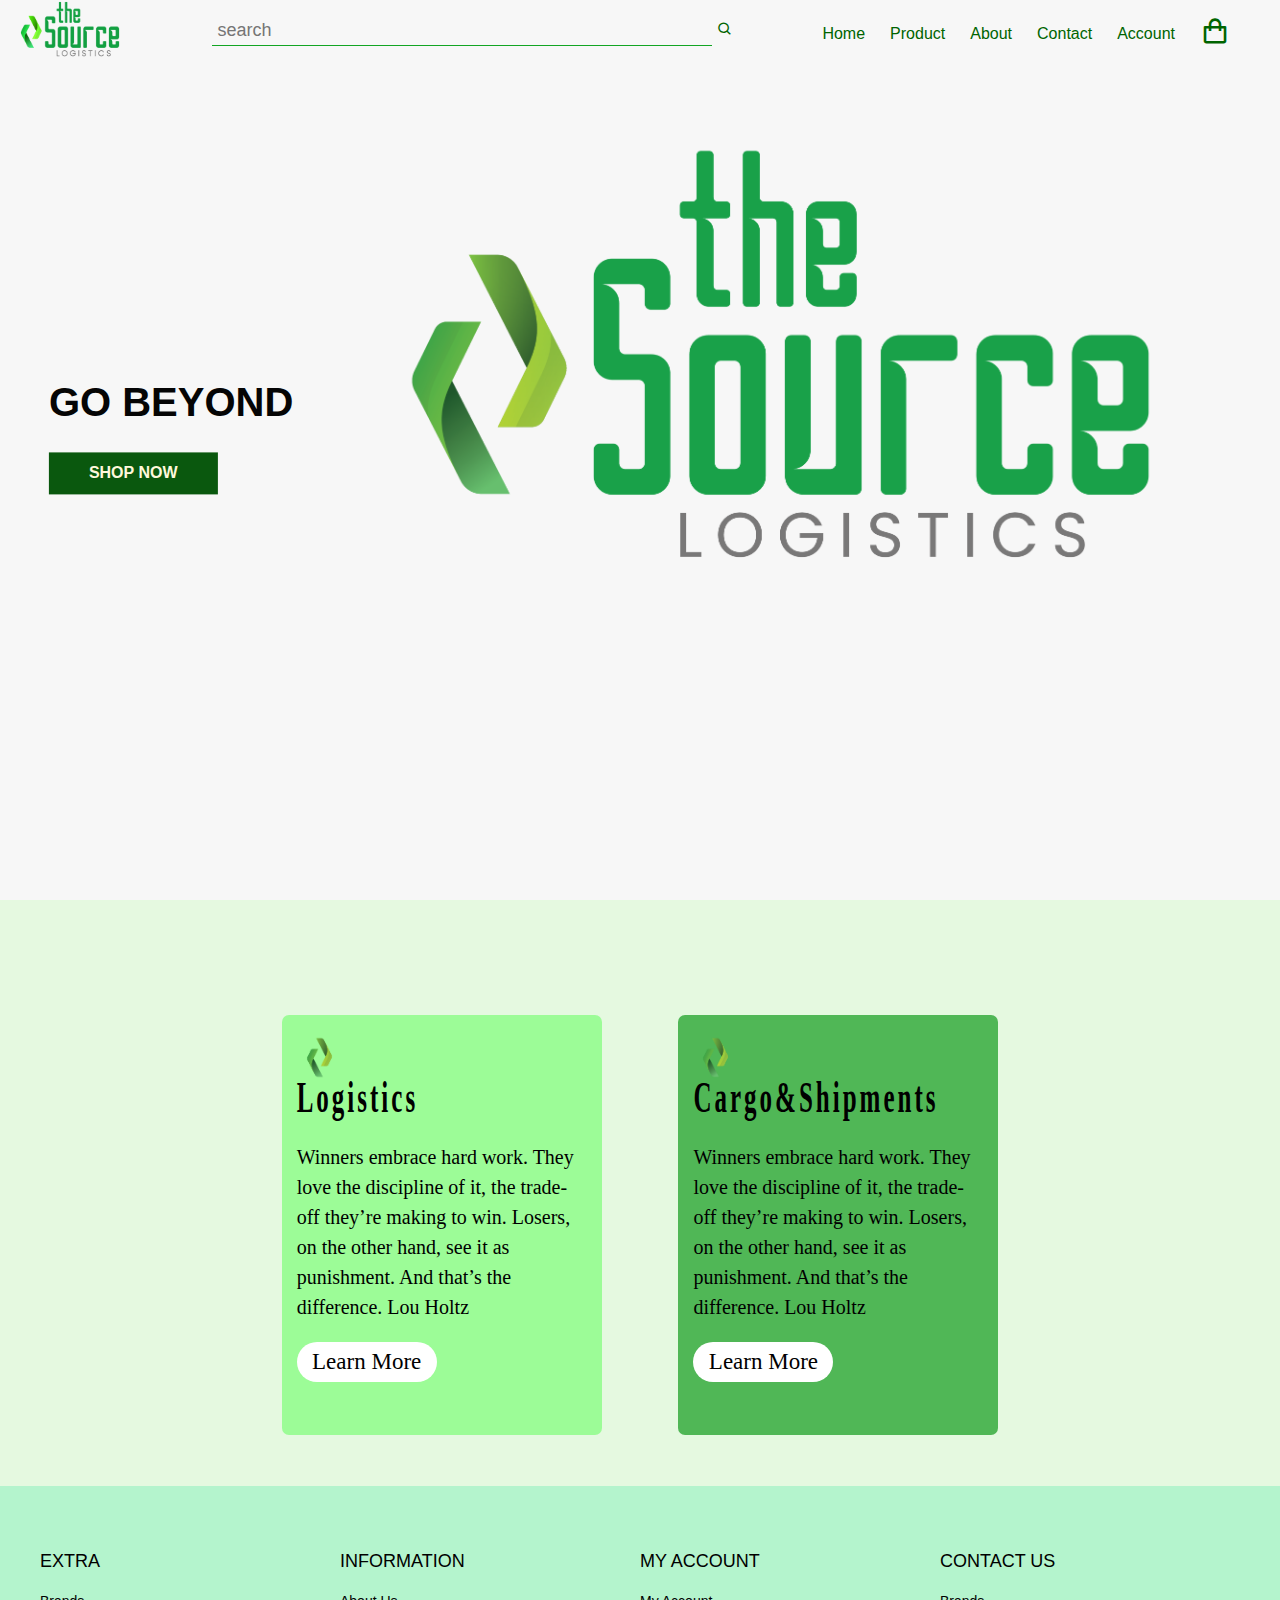
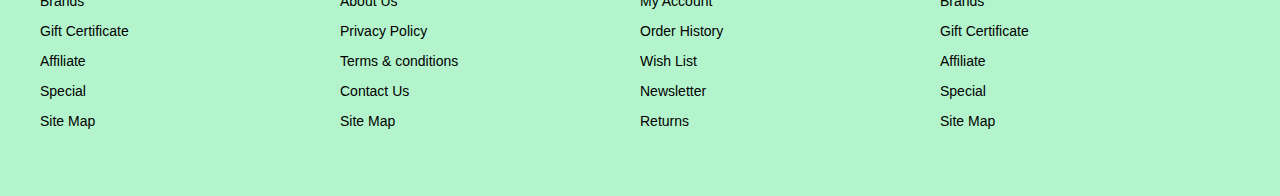
<file: index.html>
<!DOCTYPE html>
<html lang="en">
  <head>
    <meta charset="UTF-8" />
    <meta http-equiv="X-UA-Compatible" content="IE=edge" />
    <meta name="viewport" content="width=device-width, initial-scale=1.0" />
    <title>THE SOURCE Logistics</title>
    <link rel="shortcut icon" href="./images/The Source_Web-03.png" type="image/x-icon">
    <link rel="stylesheet"href="https://cdn.jsdelivr.net/npm/boxicons@latest/css/boxicons.min.css">
    <link rel="stylesheet" href="./css/style.css">
  </head>
  <body>
    <header id="home" class="header">
      <!-- Navigation -->
      <nav class="nav">
        <div class="navigation container">
          <div class="logo">
            <img src="./images/icon.png" alt="">
          </div>
          <div class="menu">
            <div class="top-nav">
              <div class="logo">
                <h1>THE SOURCE</h1>
              </div>
              <div class="close">
                <i class="bx bx-x"></i>
              </div>
            </div>
            <div>
                <input type="text" placeholder=" search" class="search-bar">
                <i class="bx bx-search" id="search-icon"></i>
            </div> <div class="nav-items">
            <ul class="nav-list">
              <li class="nav-item">
                <a href="#home" class="nav-link scroll-link">Home</a>
              </li>
              <li class="nav-item">
                <a href="#products.html" class="nav-link">Product</a>
              </li>
              <li class="nav-item">
                <a href="#about.html" class="nav-link scroll-link">About</a>
              </li>
              <li class="nav-item">
                <a href="#contact.html" class="nav-link scroll-link">Contact</a>
              </li>
              <li class="nav-item">
                <a href="#account.html" class="nav-link scroll-link">Account</a>
              </li>
              <li class="nav-item">
                <a href="#cart.html" class="nav-link icon">
                  <i class="bx bx-shopping-bag"></i
                ></a>
              </li>
            </ul>
        </div>
          </div>

          <a href="cart.html" class="cart-icon">
            <i id="cart" class="bx bx-shopping-bag"></i>
          </a>
          <div class="hamburger">
            <i class="bx bx-menu"></i>
          </div>
        </div>
      </nav>
      <!-- hero -->
      <img src="./images/The Source_Web-01.png  " class="hero-img" alt="" />
      <div class="hero-content">
        <h1>
          <span>GO BEYOND</span>
        </h1>
        <a href="#" class="butn">shop now</a>
      </div>
    </header>

    <main>
        <section>
            <div  class="card-container">
                <div  class="card" id="card1">
                    <div class="icon">
                        <img class="img-card
                        " src="./images/The Source_Web-03.png" alt="">
                    </div>
                    <h4>Logistics</h4>
                    <div  class="text">
                        <p> Winners embrace hard work. They love the discipline of it, the trade-off they’re making to win. Losers, on the other hand, see it as punishment. And that’s the difference.

Lou Holtz</p>
                    </div>                
                    <input type="button" id="btn1"  class="btn" value="Learn More">
                </div>
                <div  class="card" id="card2">
                    <div class="icon">
                        <img class="img-card
                        " src="./images/The Source_Web-03.png" alt=""> 
                    </div>
                    <h4>Cargo&Shipments</h4>
                    <div  class="text">
                        <p> Winners embrace hard work. They love the discipline of it, the trade-off they’re making to win. Losers, on the other hand, see it as punishment. And that’s the difference.

Lou Holtz</p>
                    </div>
<a href="logistics.html"><input type="button" id="btn2"  class="btn" value="Learn More" ></a>
                </div>
            </div>
        </section>
    </main>     
    
    <!-- footer -->
    <footer id="footer" class="section footer">
      <div class="container">
          <div class="footer-container">
              <div class="footer-center">
                  <h3>EXTRA</h3>
                  <a href="#">Brands</a>
                  <a href="#">Gift Certificate</a>
                  <a href="#">Affiliate</a>
                  <a href="#">Special</a>
                  <a href="#">Site Map</a>
              </div>
          <div class="footer-center">
              <h3>INFORMATION</h3>
              <a href="#">About Us</a>
              <a href="#">Privacy Policy</a>
              <a href="#">Terms & conditions</a>
              <a href="#">Contact Us</a>
              <a href="#">Site Map</a>
          </div>
      <div class="footer-center">
          <h3>MY ACCOUNT</h3>
          <a href="#">My Account</a>
          <a href="#">Order History</a>
          <a href="#">Wish List</a>
          <a href="#">Newsletter</a>
          <a href="#">Returns</a>
      </div>
  <div class="footer-center">
      <h3>CONTACT US</h3>
      <a href="#">Brands</a>
      <a href="#">Gift Certificate</a>
      <a href="#">Affiliate</a>
      <a href="#">Special</a>
      <a href="#">Site Map</a>
  </div>
  </div>
  </div>
      </div>
  </footer>
  </body>
</html>
</file>
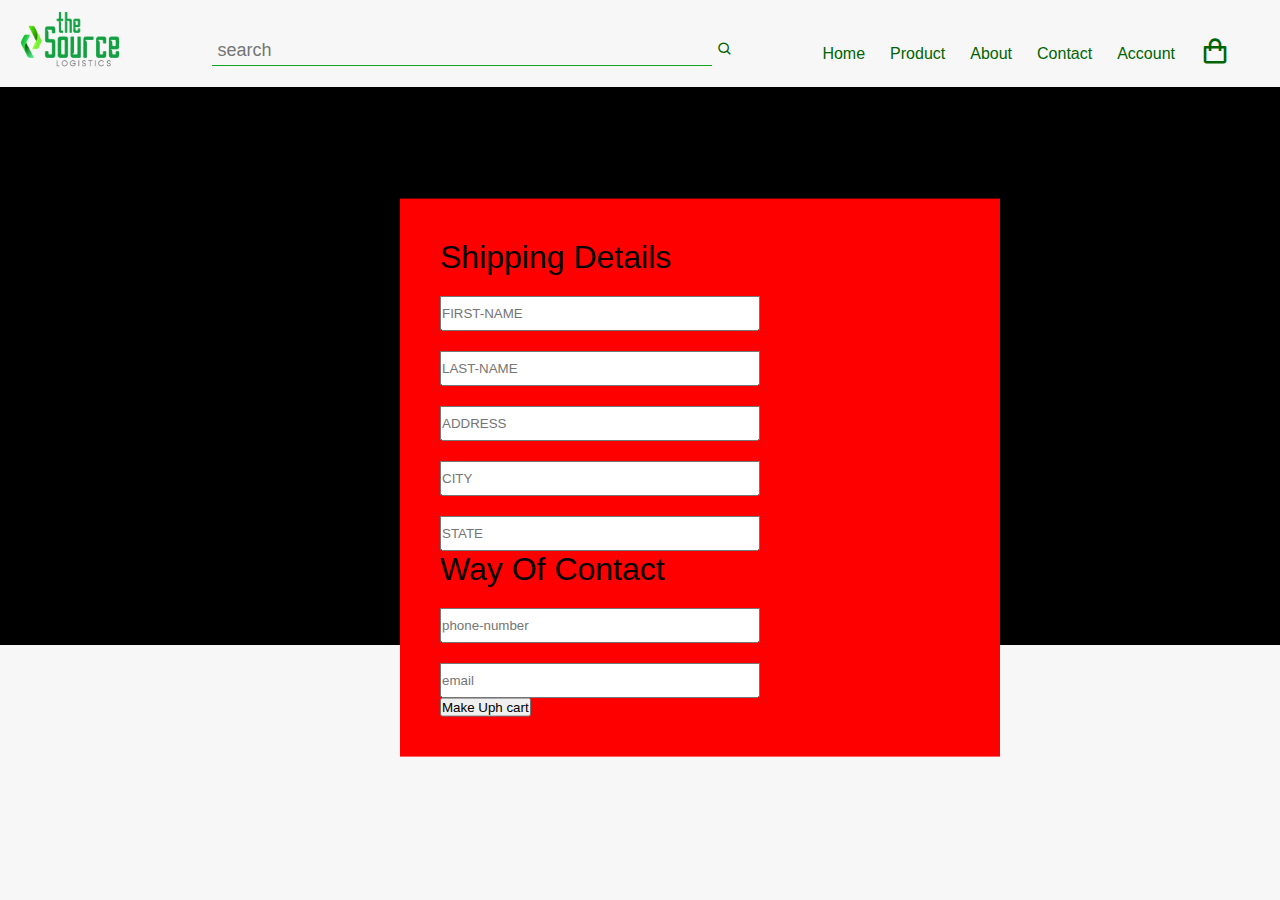
<file: logistics.html>
<!DOCTYPE html>
<html lang="en">
  <head>
    <meta charset="UTF-8" />
    <meta http-equiv="X-UA-Compatible" content="IE=edge" />
    <meta name="viewport" content="width=device-width, initial-scale=1.0" />
    <title>THE SOURCE Logistics</title>
    <link rel="shortcut icon" href="./images/The Source_Web-03.png" type="image/x-icon">
    <link rel="stylesheet"href="https://cdn.jsdelivr.net/npm/boxicons@latest/css/boxicons.min.css">
    <link rel="stylesheet" href="./css/style.css">
    <link rel="stylesheet" href="./css/style1.css">
  </head>
  <body>
    <header id="home" class="header">
      <!-- Navigation -->
      <nav class="nav">
        <div class="navigation container">
          <div class="logo">
            <img src="./images/icon.png" alt="">
          </div>
          <div class="menu">
            <div class="top-nav">
              <div class="logo">
                <h1>THE SOURCE</h1>
              </div>
              <div class="close">
                <i class="bx bx-x"></i>
              </div>
            </div>
            <div>
                <input type="text" placeholder=" search" class="search-bar">
                <i class="bx bx-search" id="search-icon"></i>
            </div> <div class="nav-items">
            <ul class="nav-list">
              <li class="nav-item">
                <a href="index.html" class="nav-link scroll-link">Home</a>
              </li>
              <li class="nav-item">
                <a href="#products.html" class="nav-link">Product</a>
              </li>
              <li class="nav-item">
                <a href="#about.html" class="nav-link scroll-link">About</a>
              </li>
              <li class="nav-item">
                <a href="#contact.html" class="nav-link scroll-link">Contact</a>
              </li>
              <li class="nav-item">
                <a href="#account.html" class="nav-link scroll-link">Account</a>
              </li>
              <li class="nav-item">
                <a href="#cart.html" class="nav-link icon">
                  <i class="bx bx-shopping-bag"></i
                ></a>
              </li>
            </ul>
        </div>
          </div>

          <a href="cart.html" class="cart-icon">
            <i id="cart" class="bx bx-shopping-bag"></i>
          </a>
          <div class="hamburger">
            <i class="bx bx-menu"></i>
          </div>
        </div>
      </nav><div class="wrapper">
        <div class="form-container">
            <form action="">
                <h1>
                    <i class="fas fa-shipping-fast"></i>
                    Shipping Details
                </h1>
                <div class="name">
                    <div>
                        <input type="text" name="f-name" placeholder="FIRST-NAME">
                    </div>
                    <div>
                        <input type="text" name="l-name" placeholder="LAST-NAME">
                    </div>
                </div>
                <div class="street"> 
                    <input type="text" name="address" placeholder="ADDRESS">
                </div>
                <div class="address-info">
                    <div>
                      <input type="text" name="city" placeholder="CITY">
                    </div>
                    <div>
                        <input type="text" name="state" placeholder="STATE">
                    </div>
                    
                </div>
                <h1>
                    <i class="far fa-credit-card"></i>  Way Of Contact
                </h1>
                <div class="cc-num"> 
                    <input type="text" name="mobile" placeholder="phone-number">
                </div>
                <div class="cc-info">
                    <div>

                        <input type="text" name="email" placeholder="email">
                    </div>
                </div>
                <div class="btns">
                    <button>Make Uph cart</button>
                </div>
            </form>
        </div>
    </div>
    </header>
    <main>

    </main>
  </body>
</html>
</file>
<file: css/style.css>
*,
*::before,
*::after {
  margin: 0;
  padding: 0;
  box-sizing: inherit;
}

@import url('http://fonts.cdnfonts.com/css/borg');        
@import url('https://fonts.googleapis.com/css2?family=Bonheur+Royale&display=swap');
html {
  box-sizing: border-box;
  font-size: 62.5%;
}
body {
  font-family: 'Gemunu Libre', sans-serif;
  font-size: 1.6rem;
  font-weight: 400;
  background-color: rgb(229, 249, 224);
  color: rgb(5, 5, 5);
  position: relative;
  z-index: 1;
}

img {
  max-width: 100%;
  margin-top: -200px;
}
h1,
h2,
h3,
h4 {
  font-weight: 500;
}

a {
  text-decoration: none;
  color: inherit;
}
li {
  color: darkgreen;
  /* color: aliceblue; */
  list-style-type: none;
}
a:hover{
  text-decoration: underline;
}
.container {
  max-width: 120rem;
  margin: 0 auto;
}
#cart{
  color: darkgreen;
}
.container-md {
  max-width: 100rem;
  margin: 0 auto;
}
@media only screen and (max-width: 1200px) {
  .container {
    padding: 0 3 rem;
  }
  .container-md {
    padding: 0 3 rem;
  }
}
.header {
  position: relative;
  width: 100%;
  min-height: 100vh;
  /* background-color: rgb(1, 22, 39); */
  background-color:  rgb(247, 247, 247);
  overflow: hidden;
}
.nav {
  padding: 1.6rem 0;
}

.nav.fix-nav {
  position: fixed;
  top: 0;
  left: 0;
  width: 100%;
  background-color: darkslateblue;
  box-shadow: 0 5px 15px grey;
  z-index: 999;
}
.navigation {
  display: flex;
  align-items: center;
  justify-content: space-between;
}
.top-nav {
  display: none;
}

.nav-list {
  display: flex;
  align-items: center;
}

.nav-item:not(:last-child) {
  margin-right: 0.5rem;
}

.nav-link:link,
.nav-link:visited {
  padding: 0.8rem 1rem;
  transition: all 300ms ease-in-out;
}

.nav-link.icon {
  font-size: 3rem;
}

.hamburger {
  display: none;
}

.cart-icon {
  display: none;
}
.header .hero-img{
    position: absolute;
    right: -0%;
    /* height: 45rem; */
    height: 600px;
    width: 1000px;
    object-fit: contain;
    margin-top: 5px;
       
}
.hero-content{
    position: absolute;
    top: 40%;
    transform: translate(20%, 20%);
}
.hero-content h1 span{
  color: rgb(5, 5, 5);  
  /* color: rgb(148, 209, 190); */
    font-size: 4rem;
    font-weight: 700;
    display: block;
    /* font-family:  'Bonheur Royale', cursive; */
    font-family: 'Gemunu Libre', sans-serif;
    line-height: 1;
    /* text-shadow: 3px 3px 0 bisque, 4px 4px 0 rgb(157, 181, 178); */
}
.butn{
    display: inline-block;
    background-color: rgb(10, 88, 14);
    padding: 1.2rem 4rem;
    color: cornsilk;
    font-weight: 600;
    text-transform: uppercase;
    margin-top: 3rem;
}
.butn:hover{
  background-color: rgb(18, 165, 28);
  text-decoration: none;
}
.nav-items{
  margin-top: -30px;
}
.search-bar{
  background-color: transparent;
  border: none;
  border-bottom: 1px solid rgb(18, 165, 35);
  font-size: 1.8rem;
  margin-left: -600px;
  height: 3rem;
  width: 500px;
  outline: none;
}
#search-icon{
  color: darkgreen;
}
#search-icon:hover{
cursor: pointer;
}
@media only screen and (max-width:768px){
  .menu{
      position: fixed;
      top: 0;
      left: -100%;
      width: 80%;
      max-width: 40rem;
      height: 100%;
      background-color: lightblue;
      transition: all 500ms ease-in-out;
      z-index: 100;
  }
  .menu.show{
      left: 0;
  }
  .top-nav{
      display: flex;
      align-items: center;
      justify-content: space-between;
      background-color: rgb(0, 65, 129);
      padding: 1rem 1.6rem;
  }


  .top-nav .close{
      color: white;
      font-size: 3rem;
      padding: 1rem;
      cursor: pointer;
  }

  .cart-icon{
      display: block;
      font-size: 3rem;
  }

  .hamburger{
      display: block;
      font-size: 3rem;
      padding: .5rem;
      cursor: pointer;
  }
  .nav-list{
      flex-direction: column;
      align-items: start;
      padding: 1rem 1.6rem;
  }

  .nav-link:link,
  .nav-link:visited{
      display: block;
      font-size: 2rem;
      padding: 1rem 0;
  }
  .nav.fix-nav .nav-link{
      color: rgb(0, 0, 61);
  }
  .nav-link.icon{
      display: none;
  }
  body.show::before{
      content:"";
      position: absolute;
      top: 0;
      left: 0;
      width: 100%;
      height: 100%;
      background-color: rgb(118, 122, 122);
      z-index: 4;
  }
  .nav .show{
      background-color: rgb(9, 41, 41);
      color: aliceblue;
  }
}
@media only screen and (max-width:1200px){
  .header .hero-img{
      right: -20%;
      bottom: -10%;
  }
  .hero-content{
      transform: translate(20%, -50%);
  }
  .hero-content h2{
      font-size: 2rem;
  }
  .hero-content h1 span{
     font-size: 5rem;
 }
 }
 .section{
  padding: 10rem 0 5rem 0;
}
.logo img{
  height: 150px;
  margin-left: -30%;
  margin-bottom: -65px;
}

/* main */
.card-container{
  position: relative;
  background-color: transparent;
  display: flex;
  justify-content: space-between;
  width: 70%;
  margin:auto;
  margin-top: 5%;
  padding: 4%;
  border: none;
}
p{
  font-family: 'Lexend deca';
  padding-right:1rem;
  line-height: 1.4rem;
  font-size: 20px;
  font-weight: 400;
  margin-top: 30px;
  line-height: 30px;

}
.card{
  padding-left: 1.5rem; 
  padding-right: 10px;   
  text-align: left;
  width: 40.3%;
  height: 420px;
  justify-self: center;
  color: black;
  border: none;
border-radius: 7px;
  margin: auto;
}
.card:hover{
  box-shadow: 0 2pt 5pt 3pt black;
}
.icon{
  margin-top: 15px;
}
h4{
  font-size: 25px;
  font-weight: 700;
  font-family: 'big shoulders display', cursive;
  transform: scaleY(1.8);
  letter-spacing: 0.3rem;
  
}

.text{

  /* background-color: burlywood; */
  height: 200px;
}
#card1{
background-color: rgb(156, 252, 151);

}
.img-card{
  margin-top: 5px;
  height: 45px;
}
#card2{
  background-color: rgb(80, 183, 86);
}
.btn{
  border: none;
  color: black;
  height:40px;
  width: 140px;
  border-radius: 49px;
  font-weight: 200;
  font-size: 23px;
  font-family: 'Lexend deca';
  background-color: white;
  padding: 10px auto;
}
#btn1:hover{
  height: 45px;
  width: 145px;
  background-color: rgb(156, 252, 151);;
  border: 1.8px solid white;
  color: white;
  cursor: pointer;
}
#btn2:hover{
  height: 45px;
  width: 145px;
  background-color: rgb(80, 183, 86);
  border: 1.8px solid white;
  color: white;
  cursor: pointer;
}
 /* footer */
 .footer{
  background-color: rgb(180, 244, 205);
  padding: 6rem 1rem;
  line-height: 3rem;
}

.footer-center{
  margin-right: 1rem;
}

.footer-container{
  display: grid;
  grid-template-columns: repeat(4, 1fr);
  color: rgb(0, 0, 0);
}

.footer-center a:link,
.footer-center a:visited{
  display: block;
  color: black;
  font-size: 1.4rem;
  transition: 0.6s;
}

.footer-center a:hover{
    color: rgb(36, 10, 182);
}

.footer-center div{
    color: darkgrey;
    font-size: 1.4rem;
}

.footer-center h3{
  font-size: 1.8rem;
  font-weight: 400;
  margin-bottom: 1rem;
}
@media only screen and (max-width: 996px){
  .footer-container{
      grid-template-columns: repeat(2, 1fr);
      row-gap: 2rem;
  }
}

@media only screen and (max-width: 768px){
  .footer-container{
      grid-template-columns: 1fr;
  }
}
</file>
<file: css/style1.css>
.form-container{
    margin: auto;
    transform: translate(10%,20%);
    padding: 40px;
    width: 600px;
    background-color: red;
    /* position: relative; */
}
.wrapper{
    padding: auto;
    background-color: black;
}
input{
    height: 35px;
    margin-top: 20px;
    width: 320px;
}
</file>
